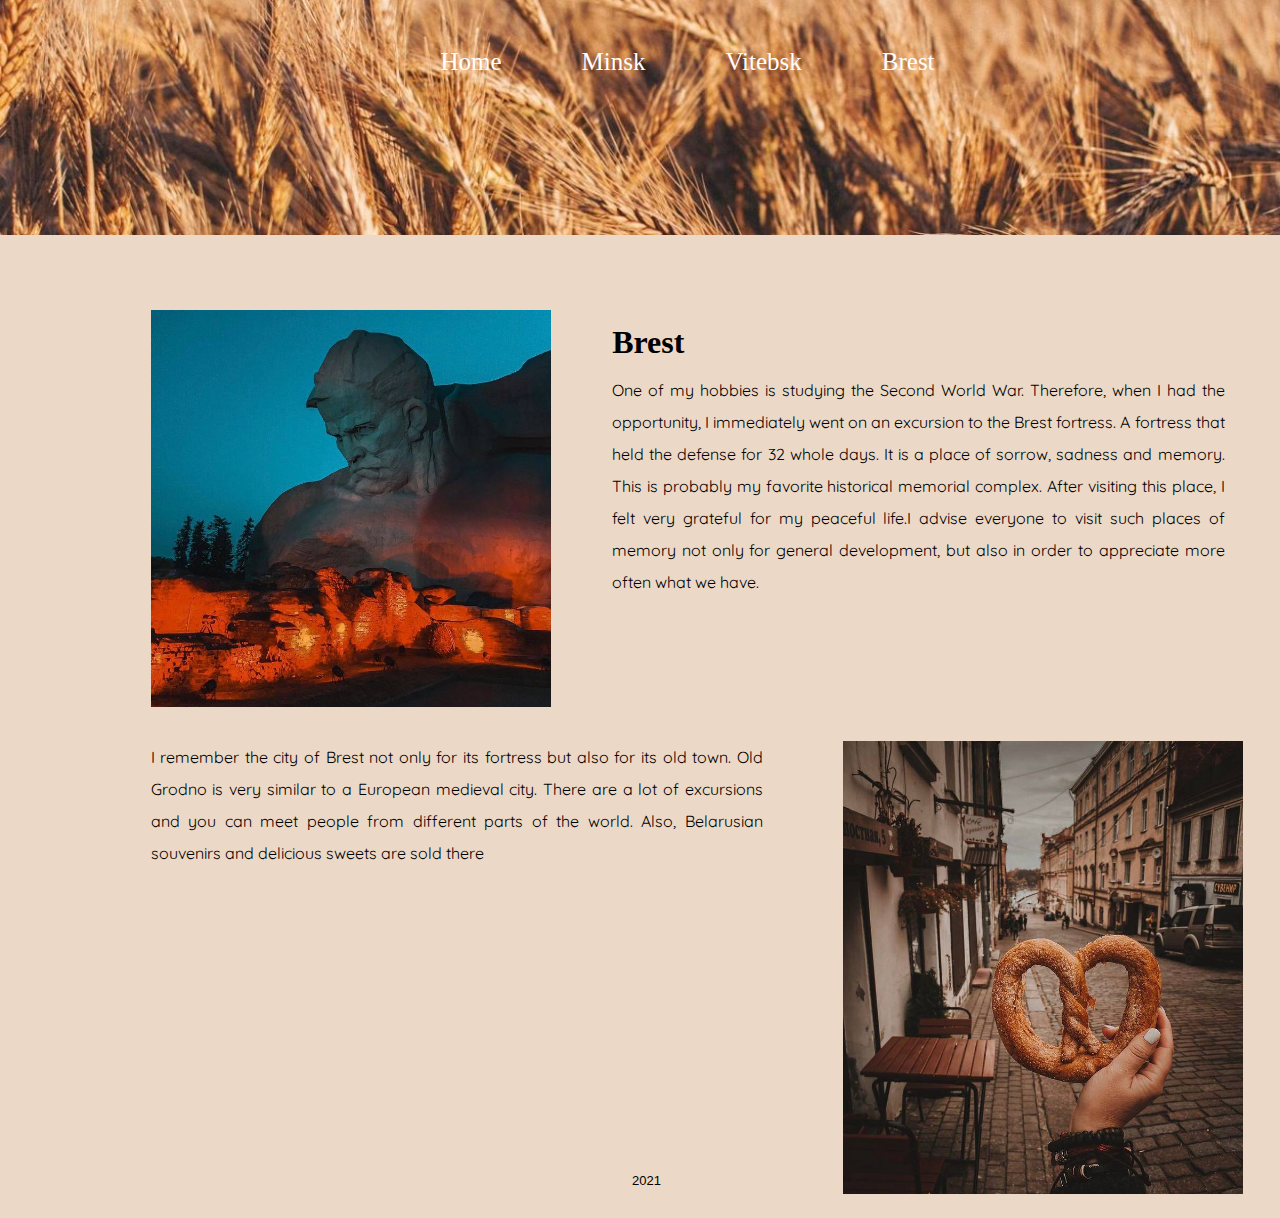
<file: brest.html>
<!DOCTYPE html>
<html>
  <head>
      <title>Brest</title>
      <link rel="preconnect" href="https://fonts.googleapis.com">
<link rel="preconnect" href="https://fonts.gstatic.com" crossorigin>
<link href="https://fonts.googleapis.com/css2?family=Abel&family=DM+Sans&family=Inter:wght@300&family=Manrope:wght@300;400&family=Montserrat:wght@200;300;400&family=Quicksand&family=Raleway:wght@200;300;400&display=swap" rel="stylesheet">
      <link rel="stylesheet" href="style.css" type="text/css">
      <style>

      </style>
  </head>
  <body id="brest">
<div id="container">

    <header>


          <nav>
              <ul id="menu-bar" class="height">
                <li><a class="active" href="index.html">Home</a></li>
                <li><a href="minsk.html">Minsk</a></li>
                <li><a href="vitebsk.html">Vitebsk</a></li>
                <li><a href="brest.html">Brest</a></li>
              </ul>
              <div class="two-column-40-60">
                <div>
                  <img class="brest" src="brest22.jpg">
                </div>
                <div>
                  <h1>Brest</h1>
                  <p class="word-spacing">One of my hobbies is studying the Second World War. Therefore, when I had the opportunity, I immediately went on an excursion to the Brest fortress. A fortress that held the defense for 32 whole days. It is a place of sorrow, sadness and memory. This is probably my favorite historical memorial complex. After visiting this place, I felt very grateful for my peaceful life.I advise everyone to visit such places of memory not only for general development, but also in order to appreciate more often what we have.</p>
                </div>
                </div>
                <div class="two-column-60-40">
                  <div>

                    <p class="word-spacing"> I remember the city of Brest not only for its fortress but also for its old town. Old Grodno is very similar to a European medieval city. There are a lot of excursions and you can meet people from different parts of the world. Also, Belarusian souvenirs and delicious sweets are sold there</p>
                  </div>
                  <div>
                    <img class="brest" src="brest33.jpg">
                  </div>
                  </div>
         </nav>
       </div>
    </header>
    <main>

    </main>
    <div>
</div>
<footer class="normal-footer">
  <p class="black"> 2021 <p>

</div>

</footer>
</body>
</html>
</file>
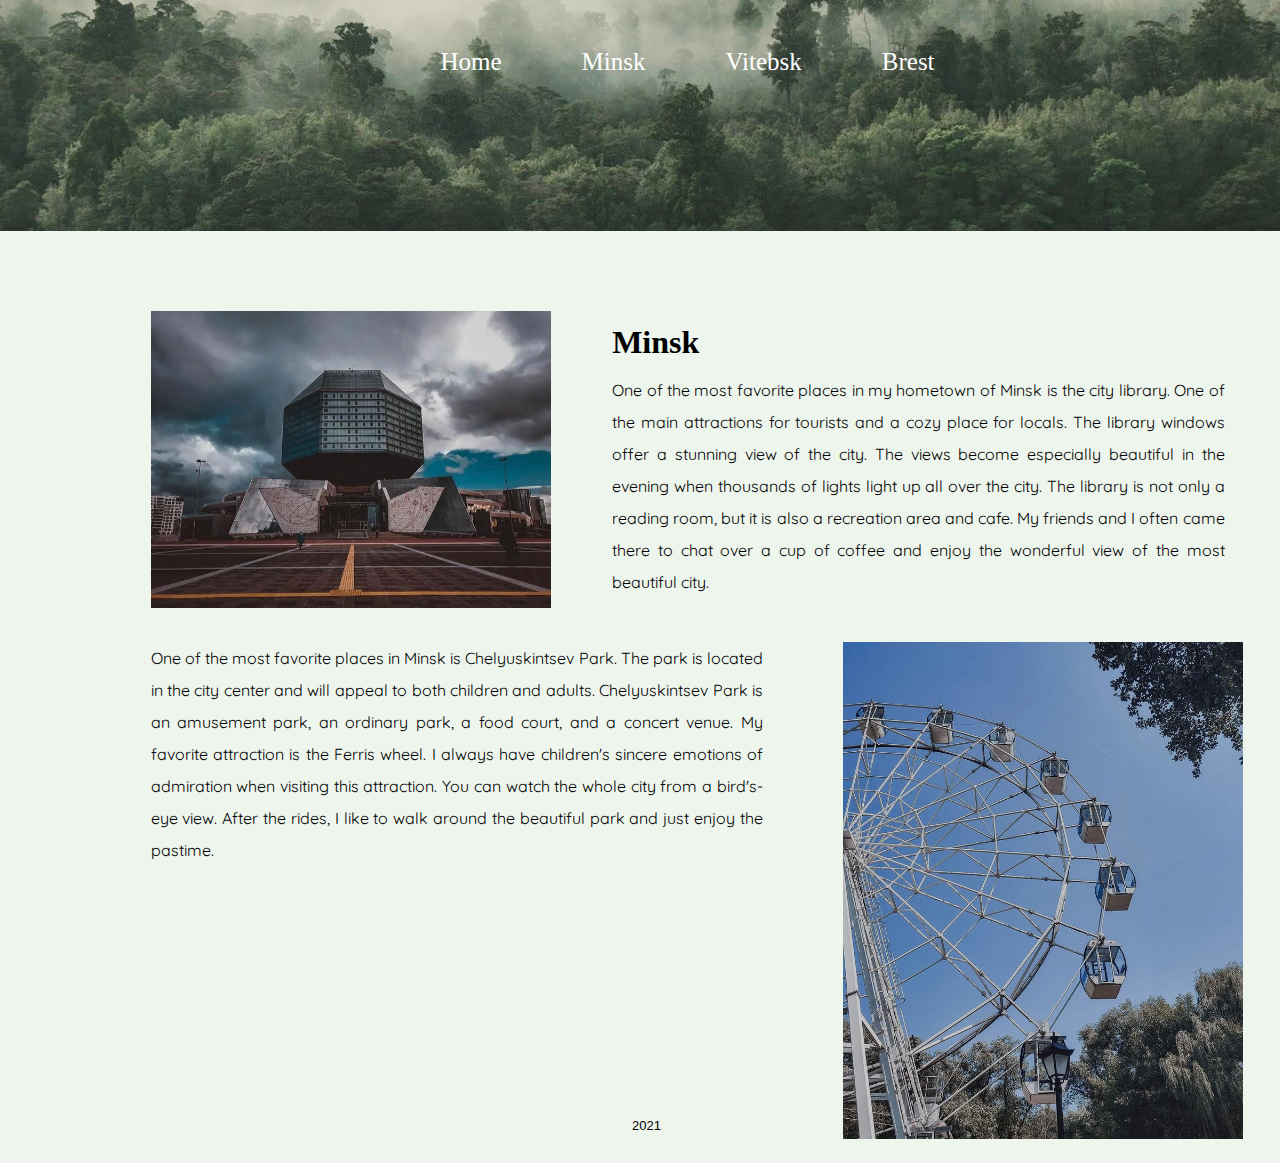
<file: minsk.html>
<!DOCTYPE html>
<html>
  <head>
      <title>Minsk</title>
      <link rel="preconnect" href="https://fonts.googleapis.com">
<link rel="preconnect" href="https://fonts.gstatic.com" crossorigin>
<link href="https://fonts.googleapis.com/css2?family=Abel&family=DM+Sans&family=Inter:wght@300&family=Manrope:wght@300;400&family=Montserrat:wght@200;300;400&family=Quicksand&family=Raleway:wght@200;300;400&display=swap" rel="stylesheet">
      <link rel="stylesheet" href="style.css" type="text/css">
      <style>

      </style>
  </head>
  <body id="minsk">
<div id="container">

    <header>


          <nav>
              <ul id="menu-bar" class="height">
                <li><a class="active" href="index.html">Home</a></li>
                <li><a href="minsk.html">Minsk</a></li>
                <li><a href="vitebsk.html">Vitebsk</a></li>
                <li><a href="brest.html">Brest</a></li>
              </ul>
              <div class="two-column-40-60">
                <div>
                  <img class="minsk" src="library.jpg">
                </div>
                <div>
                  <h1>Minsk</h1>
                  <p class="word-spacing">One of the most favorite places in my hometown of Minsk is the city library. One of the main attractions for tourists and a cozy place for locals. The library windows offer a stunning view of the city. The views become especially beautiful in the evening when thousands of lights light up all over the city. The library is not only a reading room, but it is also a recreation area and cafe. My friends and I often came there to chat over a cup of coffee and enjoy the wonderful view of the most beautiful city.</p>
                </div>
                </div>
                <div class="two-column-60-40">
                  <div>
                    <p class="word-spacing">One of the most favorite places in Minsk is Chelyuskintsev Park. The park is located in the city center and will appeal to both children and adults. Chelyuskintsev Park is an amusement park, an ordinary park, a food court, and a concert venue. My favorite attraction is the Ferris wheel. I always have children's sincere emotions of admiration when visiting this attraction. You can watch the whole city from a bird's-eye view. After the rides, I like to walk around the beautiful park and just enjoy the pastime.</p>
                  </div>
                  <div>
                    <img class="minsk" src="minskpark.jpg">
                  </div>
                  </div>
         </nav>
       </div>
    </header>
    <main>

    </main>
    <div>

</div>
<footer class="normal-footer">
  <p class="black"> 2021 <p>

</div>

</footer>
</body>
</html>
</file>
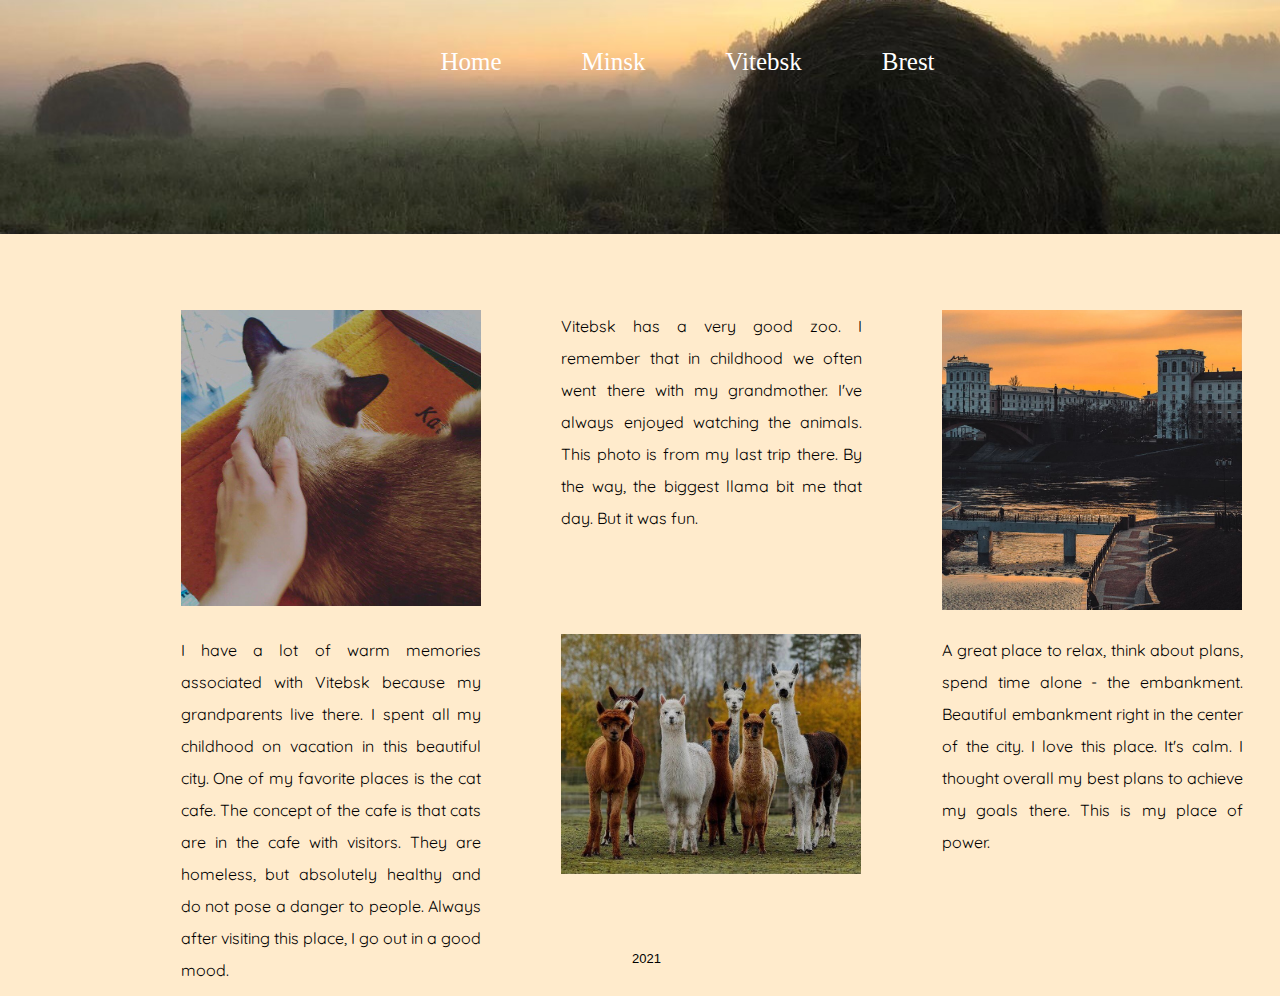
<file: vitebsk.html>
<!DOCTYPE html>
<html>
  <head>
      <title>Vitebsk</title>
      <link rel="preconnect" href="https://fonts.googleapis.com">
<link rel="preconnect" href="https://fonts.gstatic.com" crossorigin>
<link href="https://fonts.googleapis.com/css2?family=Abel&family=DM+Sans&family=Inter:wght@300&family=Manrope:wght@300;400&family=Montserrat:wght@200;300;400&family=Quicksand&family=Raleway:wght@200;300;400&display=swap" rel="stylesheet">
      <link rel="stylesheet" href="style.css" type="text/css">
    </head>
    <body id="vitebsk">
      <div id ="container">
        <header>
            <title>Vitebsk</title>
            <nav>
                <ul id="menu-bar" class="height">
                  <li><a class="active" href="index.html">Home</a></li>
                  <li><a href="minsk.html">Minsk</a></li>
                  <li><a href="vitebsk.html">Vitebsk</a></li>
                  <li><a href="brest.html">Brest</a></li>
                </ul>
                  <div class="three-column">
                    <div>
                      <img id="vitebsk" src="cat.jpg">
                    </div>
                    <div>
                      <p class="word-spacing">Vitebsk has a very good zoo. I remember that in childhood we often went there with my grandmother. I've always enjoyed watching the animals. This photo is from my last trip there. By the way, the biggest llama bit me that day. But it was fun.</p>
                    </div>
                    <div>
                      <img id="vitebsk" src="vit.jpg">
                    </div>
                  </div>
                  <div class="three-column">
                    <div>
                      <p class="word-spacing">I have a lot of warm memories associated with Vitebsk because my grandparents live there. I spent all my childhood on vacation in this beautiful city. One of my favorite places is the cat cafe. The concept of the cafe is that cats are in the cafe with visitors. They are homeless, but absolutely healthy and do not pose a danger to people. Always after visiting this place, I go out in a good mood.</p>
                    </div>
                    <div>
                      <img id="vitebsk" src="zoo.jpg">
                    </div>
                    <div>
                      <p class="word-spacing">A great place to relax, think about plans, spend time alone - the embankment. Beautiful embankment right in the center of the city. I love this place. It's calm. I thought overall my best plans to achieve my goals there. This is my place of power.</p>
                    </div>
                  </div>
           </nav>
         </div>
          </header>
          <main>

          </main>
          <footer class="normal-footer">

            <div>
            <p class="black"> 2021 <p>

          </div>

          </footer>
        </body>
          </html>
</file>
<file: style.css>
html {
  position: relative;
  min-height: 100%;
}
*{
	margin:0;
	padding:0;
  box-sizing: border-box;
}
body{
  background-color: transparent;
  background-repeat: no-repeat;
}
#container {
  width: 1100px:auto;
  margin: 0 auto;
}
#home{
background-image: url("nature.jpg");
background-size: cover;
background-position: center;:
position: absolute;
}
#minsk{
  background-image: url("minsk11.jpg");
  background-size: 100% auto;
  width: 300px;
  background-repeat: no-repeat;
  background-color: #edf5ed;
}
#vitebsk{
  background-image: url("vitebsk11.jpg");
  background-size: 100% auto;
  width: 300px;
  background-repeat: no-repeat;
  background-color:  #ffebcc;
}
#brest{
  background-image: url("wheat1.jpg");
  background-size: 100% auto;
  width: 300px;
  background-repeat: no-repeat;
  background-color: #ecd8c6;
}
.logo{
	position: absolute;
	height: 300px;
	width: 450px;
	top: 22%;
	left: 35%;
  right: 45%;
}
.begin {
background-color: #C0CEE1;
  color: #FFFF;
  display: inline-block;
font-family: 'Raleway', sans-serif;
font-size: 18px;
padding: 10px 10px;
font-weight: 500;
text-transform: uppercase;
text-decoration: none;
letter-spacing: 2px;
position: absolute;
top: 57%;
left: 48%;
}
.begin {border-radius: 50%;
}
header {
	background-color: #FFFF;
	padding-left:30%;
}
.height {
  height: 300px;
}
#menu-bar{
  display: flex;
  text-align: center;
  margin-left: 300px;
  margin-right: 300px;
  color: white;
}
nav{
	float:left;
	padding-left:5%;
    word-spacing: 50px;
}

nav ul {
	margin: 0;
	padding: 0px;
	list-style: none;
    word-spacing: 50px;
    position: sticky;
}
nav li{
	display:block;
	margin-left: 100px;
  margin-right: 100px;
	padding-top:8px;
	font-size: 25px;
	float: left;
	margin: 40px;
	height: 100vh;
    word-spacing: 50px;

}
#nav-fix {
  height: 30vh;
}
.word-spacing {
  word-spacing:normal;
}
nav a {
  display: inline-block;
	color: #FFFF;
	text-decoration: none;
	font-family: bromello;
	font-size: 25 px;
    word-spacing: 50px;
}
nav a:hover {
	color:#FFFF;
    word-spacing: 50px;
}

footer {
  text-align: center;
  height:0px;
  color:#FFFF;
  position: fixed;
  width: 101%;
  padding-top: 0px;
  padding-bottom: 0px;
}
.normal-footer {
  position: absolute;
  bottom: 50px;
  margin-top: 40px:
  margin-bottom: 40px;
}
.black {
  color: black;
}
footer p {
  font-family: 'Questrial', sans-serif;
  font-size: 13px;
  text-align: center;
  color: #FFFF;
  display: flex;
  justify-content: space-evenly;
}
h1 {
  font-size: 32px;
  line-height: 2em;
}
p {
  line-height: 2em;
  text-align: justify;
  text-size: 14px;
  font-family: 'Quicksand', sans-serif;

}
.margin-left {
  margin-left: 90px;
}
.two-column {
	display: grid;
	grid-template-columns: 50% 50%;
	padding: 10px;
	text-align: justify;
}
.two-column div {
	margin-left: 70px;
	margin-right: 70px;
  margin-top:-210px;
  margin-bottom: 70px;
}
.two-column-40-60 {
  display: grid;
	grid-template-columns: 40% 60%;
	padding: 10px;
	text-align: justify;
}
.two-column-40-60 div {
	margin-left: 40px;
	margin-right: 40px;
  margin-top: 0px;
  margin-bottom: 10px;
}
.two-column-60-40 {
  display: grid;
	grid-template-columns: 60% 40%;
	padding: 10px;
	text-align: justify;
}
.two-column-60-40 div {
	margin-left: 40px;
	margin-right: 40px;
  margin-top: 0px;
  margin-bottom: 10px;
}
.three-column {
	display: grid;
	grid-template-columns: 33% 33% 33%;
	padding: 10px;
	text-align: justify;
}
.three-column div{
	margin-left: 70px;
	margin-right: 10px;
}
.minsk {
  width: 400px;
}
.brest{
  width: 400px;
}
</file>
